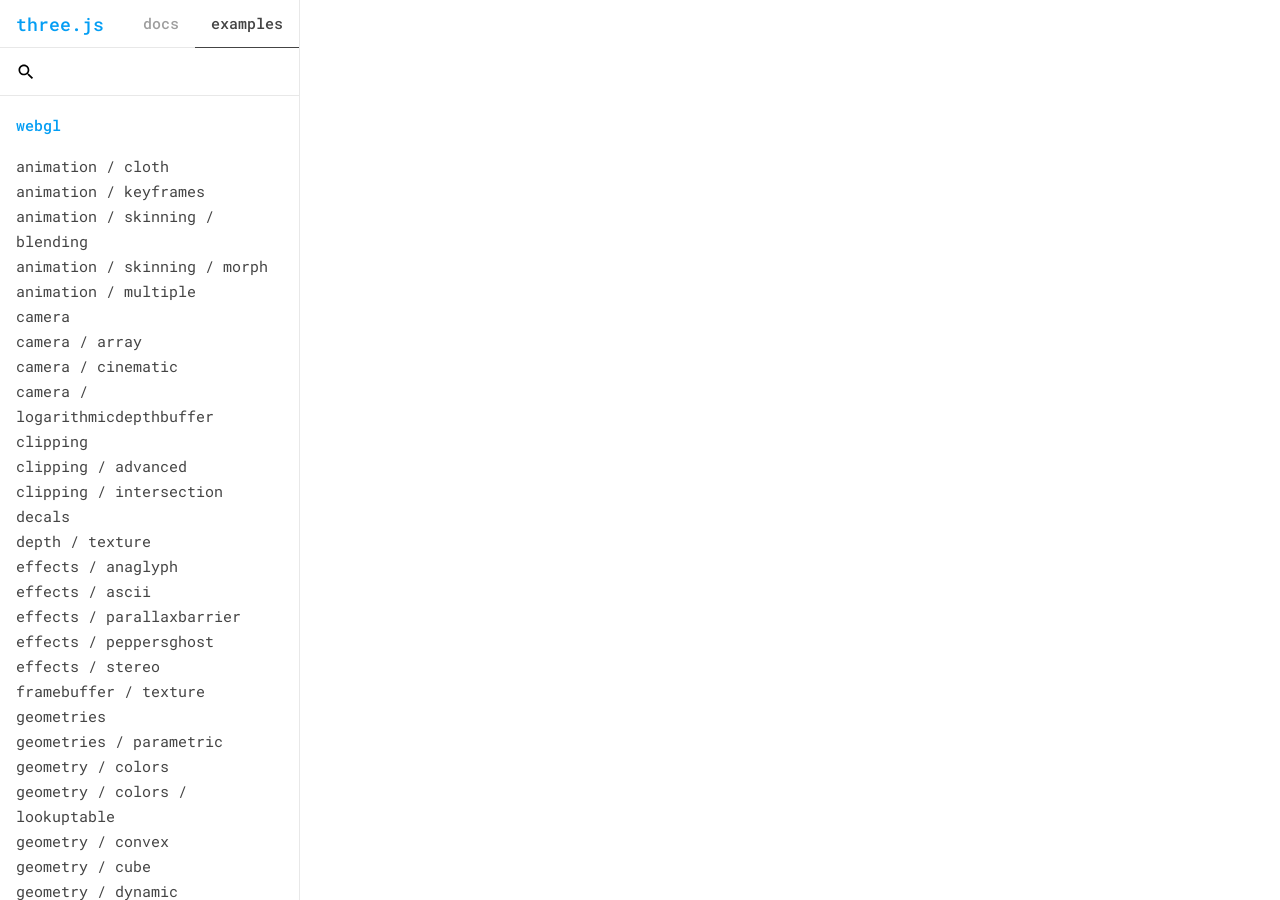
<file: three.js-master/examples/index.html>
<!DOCTYPE html>
<html lang="en">
	<head>
		<meta charset="utf-8">
		<title>three.js examples</title>
		<meta name="viewport" content="width=device-width, user-scalable=no, minimum-scale=1.0, maximum-scale=1.0">
		<link rel="shortcut icon" href="../files/favicon.ico" />
		<link rel="stylesheet" type="text/css" href="../files/main.css">
		<style>
			#panel #content .link {
				display: block;
			}
		</style>
	</head>
	<body>

		<div id="panel">

			<div id="header">
				<h1><a href="http://threejs.org">three.js</a></h1>

				<div id="sections">
					<a href="../docs/index.html#manual/introduction/Creating-a-scene">docs</a>
					<span class="selected">examples</span>
				</div>

				<div id="expandButton"></div>
			</div>

			<div id="panelScrim"></div>

			<div id="contentWrapper">

				<div id="inputWrapper">
					<input placeholder="" type="text" id="filter" autocorrect="off" autocapitalize="off" spellcheck="false" />
					<div id="exitSearchButton"></div>
				</div>

				<div id="content"></div>
			</div>

		</div>

		<iframe id="viewer" name="viewer" allowfullscreen allowvr onmousewheel=""></iframe>

		<a id="button" target="_blank"><img src="../files/ic_code_black_24dp.svg"></a>

		<script src="files.js"></script>

		<script>

		function extractQuery() {

			var p = window.location.search.indexOf( '?q=' );

			if ( p !== - 1 ) {

				return window.location.search.substr( 3 );

			}

			return '';

		}

		var panel = document.getElementById( 'panel' );
		var content = document.getElementById( 'content' );
		var viewer = document.getElementById( 'viewer' );

		var filterInput = document.getElementById( 'filter' );
		var exitSearchButton = document.getElementById( 'exitSearchButton' );

		var expandButton = document.getElementById( 'expandButton' );
		expandButton.addEventListener( 'click', function ( event ) {

			event.preventDefault();
			panel.classList.toggle( 'open' );

		} );

		var panelScrim = document.getElementById( 'panelScrim' );
		panelScrim.onclick = function ( event ) {

			event.preventDefault();
			panel.classList.toggle( 'open' );

		};

		// iOS iframe auto-resize workaround

		if ( /(iPad|iPhone|iPod)/g.test( navigator.userAgent ) ) {

			viewer.style.width = getComputedStyle( viewer ).width;
			viewer.style.height = getComputedStyle( viewer ).height;
			viewer.setAttribute( 'scrolling', 'no' );

		}

		var container = document.createElement( 'div' );
		content.appendChild( container );

		var viewSrcButton = document.getElementById( 'button' );
		viewSrcButton.style.display = 'none';

		var links = {};
		var selected = null;

		function createLink( file ) {

			var link = document.createElement( 'a' );
			link.className = 'link';
			link.href = file + '.html';
			link.textContent = getName( file );
			link.setAttribute( 'target', 'viewer' );
			link.addEventListener( 'click', function ( event ) {

				if ( event.button !== 0 || event.ctrlKey || event.altKey || event.metaKey ) return;

				selectFile( file );

			} );

			return link;

		}

		for ( var key in files ) {

			var section = files[ key ];

			var header = document.createElement( 'h2' );
			header.textContent = key;
			header.setAttribute( 'data-category', key );
			container.appendChild( header );

			for ( var i = 0; i < section.length; i ++ ) {

				var file = section[ i ];

				var link = createLink( file );
				container.appendChild( link );

				links[ file ] = link;

			}

		}

		function loadFile( file ) {

			selectFile( file );
			viewer.src = file + '.html';

		}

		function selectFile( file ) {

			if ( selected !== null ) links[ selected ].classList.remove( 'selected' );

			links[ file ].classList.add( 'selected' );

			window.location.hash = file;
			viewer.focus();

			panel.classList.remove( 'open' );

			selected = file;

			// Reveal "View source" button and set attributes to this example
			viewSrcButton.style.display = '';
			viewSrcButton.href = 'https://github.com/mrdoob/three.js/blob/master/examples/' + selected + '.html';
			viewSrcButton.title = 'View source code for ' + getName( selected ) + ' on GitHub';

		}

		if ( window.location.hash !== '' && links[ window.location.hash.substring( 1 ) ] ) {

			loadFile( window.location.hash.substring( 1 ) );

		}

		// filter
		filterInput.onfocus = function ( event ) {

			panel.classList.add( 'searchFocused' );

		};

		filterInput.onblur = function ( event ) {

			if ( filterInput.value === '' ) {

				panel.classList.remove( 'searchFocused' );

			}

		};

		exitSearchButton.onclick = function ( event ) {

			filterInput.value = '';
			updateFilter();
			panel.classList.remove( 'searchFocused' );

		};

		filterInput.addEventListener( 'input', function () {

			updateFilter();

		} );

		function updateFilter() {

			var v = filterInput.value;

			if ( v !== '' ) {

				window.history.replaceState( {}, '', '?q=' + v + window.location.hash );

			} else {

				window.history.replaceState( {}, '', window.location.pathname + window.location.hash );

			}

			var exp = new RegExp( v, 'gi' );

			for ( var key in files ) {

				var section = files[ key ];

				for ( var i = 0; i < section.length; i ++ ) {

					filterExample( section[ i ], exp );

				}

			}

			layoutList();

		}

		function filterExample( file, exp ) {

			var link = links[ file ];
			var name = getName( file );
			var res = file.match( exp );
			var text;

			if ( res && res.length > 0 ) {

				link.classList.remove( 'hidden' );

				for ( var i = 0; i < res.length; i ++ ) {

					text = name.replace( res[ i ], '<b>' + res[ i ] + '</b>' );

				}

				link.innerHTML = text;

			} else {

				link.classList.add( 'hidden' );
				link.innerHTML = name;

			}

		}

		function getName( file ) {

			var name = file.split( '_' );
			name.shift();
			return name.join( ' / ' );

		}

		function layoutList() {

			for ( var key in files ) {

				var collapsed = true;

				var section = files[ key ];

				for ( var i = 0; i < section.length; i ++ ) {

					var file = section[ i ];

					if ( links[ file ].classList.contains( 'hidden' ) === false ) {

						collapsed = false;
						break;

					}

				}

				var element = document.querySelector( 'h2[data-category="' + key + '"]' );

				if ( collapsed ) {

					element.classList.add( 'hidden' );

				} else {

					element.classList.remove( 'hidden' );

				}

			}

		}

		filterInput.value = extractQuery();
		updateFilter();

		</script>

	</body>
</html>
</file>
<file: three.js-master/files/main.css>
:root {
	--color-blue: #049EF4;
	--text-color: #444;
	--secondary-text-color: #9e9e9e;

	--font-size: 16px;
	--line-height: 26px;

	--border-style: 1px solid #E8E8E8;
	--header-height: 48px;
	--panel-width: 300px;
	--panel-padding: 16px;
	--icon-size: 20px;
}

@font-face {
	font-family: 'Roboto Mono';
	src: local('Roboto Mono'), local('RobotoMono-Regular'), url('../files/RobotoMono-Regular.woff2') format('woff2');
	font-style: normal;
	font-weight: 400;
}
@font-face {
	font-family: 'Roboto Mono';
	src: local('Roboto Mono Medium'), local('RobotoMono-Medium'), url('../files/RobotoMono-Medium.woff2') format('woff2');
	font-style: normal;
	font-weight: 500;
}

* {
	box-sizing: border-box;
	-webkit-font-smoothing: antialiased;
	-moz-osx-font-smoothing: grayscale;
}

html, body {
	height: 100%;
}

html {
	font-size: calc(var(--font-size) - 1px);
	line-height: calc(var(--line-height) - 1px);
}

body {
	font-family: 'Roboto Mono', monospace;
	margin: 0px;
	color: var(--text-color);
	background-color: #ffffff;
}

a {
	text-decoration: none;
}

h1 {
	font-size: 18px;
	line-height: 24px;
	font-weight: 500;
}

h2 {
	padding: 0;
	margin: 16px 0;
	font-size: calc(var(--font-size) - 1px);
	line-height: var(--line-height);
	font-weight: 500;
	color: var(--color-blue);
}

h3 {
	margin: 0;
	font-weight: 500;
	font-size: calc(var(--font-size) - 1px);
	line-height: var(--line-height);
	color: var(--secondary-text-color);
}

h1 a {
	color: var(--color-blue);
}

#header {
	display: flex;
	height: var(--header-height);
	border-bottom: var(--border-style);
	align-items: center;
}
#header h1 {
	padding-left: var(--panel-padding);
	flex: 1;
	display: flex;
	align-items: center;
	color: var(--color-blue);
}
#header #version {
	border: 1px solid var(--color-blue);
	color: var(--color-blue);
	border-radius: 4px;
	line-height: 16px;
	padding: 0px 2px;
	margin-left: 6px;
	font-size: .9rem;
}

#panel {
	position: fixed;
	z-index: 100;
	left: 0px;
	width: var(--panel-width);
	height: 100%;
	overflow: auto;
	border-right: var(--border-style);
	display: flex;
	flex-direction: column;
	transition: 0s 0s height;
}

	#panel #exitSearchButton {
		width: 48px;
		height: 48px;
		display: none;
		background-size: var(--icon-size);
		background-position: 50% 50%;
		background-repeat: no-repeat;
		background-image: url(../files/ic_close_black_24dp.svg);
		cursor: pointer;
		margin-right: 0px;
	}

	#panel.searchFocused #exitSearchButton {
		display: block;
	}

	#panel.searchFocused #language {
		display: none;
	}

	#panel.searchFocused #filter {
		background-image: none;
		padding-left: 0;
	}

	#panel #expandButton {
		width: 48px;
		height: 48px;
		margin-right: 4px;
		margin-left: 4px;
		display: none;
		cursor: pointer;
		background-size: var(--icon-size);
		background-position: 50% 50%;
		background-repeat: no-repeat;
		background-image: url(../files/ic_menu_black_24dp.svg);
	}

	#panel #sections {
		display: flex;
		justify-content: center;
		z-index: 1000;
		position: relative;
		height: 100%;
		align-items: center;
		font-weight: 500;
	}

	#panel #sections * {
		padding: 0 var(--panel-padding);
		height: 100%;
		position: relative;
		display: flex;
		justify-content: center;
		align-items: center;
	}
	#panel #sections .selected:after {
		content: "";
		position: absolute;
		left: 0;
		right: 0;
		bottom: -1px;
		border-bottom: 1px solid var(--text-color);
	}
	#panel #sections a {
		color: var(--secondary-text-color);
	}

	body.home #panel #sections {
		display: none;
	}

#panel #inputWrapper {
	display: flex;
	align-items: center;
	height: var(--header-height);
	padding: 0 0 0 var(--panel-padding);
	position: relative;
	background: white;
}
#panel #inputWrapper:after {
	position: absolute;
	left: 0;
	right: 0;
	bottom: 0;
	border-bottom: var(--border-style);
	content: "";
}

	#panel #filter {
		flex: 1;
		width: 100%;
		padding: 0 36px;
		font-size: 1rem;
		font-weight: 500;
		color: var(--text-color);
		outline: none;
		border: 0px;
		background-size: var(--icon-size);
		background-image: url(../files/ic_search_black_24dp.svg);
		background-position: 0 50%;
		background-repeat: no-repeat;
		font-family: 'Roboto Mono', monospace;
	}

	#panel #language {
		font-family: 'Roboto Mono', monospace;
		font-size: 1rem;
		line-height: 1rem;
		font-weight: 500;
		color: #444;
		border: 0px;
		background-image: url(ic_arrow_drop_down_black_24dp.svg);
		background-size: var(--icon-size);
		background-repeat: no-repeat;
		background-position: right center;
		background-color: white;
		padding: 2px 24px 4px 24px;
		-webkit-appearance: none;
		-moz-appearance: none;
		appearance: none;
		margin-right: 10px;
	}

		#panel #language:focus {
			outline: none;
		}

	#contentWrapper {
		flex: 1;
		overflow: hidden;
		display: flex;
		flex-direction: column;
		transform: translate3d(0,0,0);
	}
	#panel #content {
		flex: 1;
		overflow-y: auto;
		overflow-x: hidden;
		padding: 0 var(--panel-padding) var(--panel-padding) var(--panel-padding);
	}

		#panel #content ul {
			list-style-type: none;
			padding: 0px;
			margin: 0px 0 20px 0;
		}
		#panel #content ul li {
			margin: 1px 0;
		}

		#panel #content h2 {
			margin-top: 32px;
			border-top: var(--border-style);
			padding-top: 12px;
		}

		#panel #content h2:first-child {
			margin-top: 16px !important;
			border-top: none;
			padding-top: 0;
		}

		#panel #content a {
			position: relative;
			color: var(--text-color);
		}

		#panel #content a:hover,
		#panel #content a:hover .spacer,
		#panel #content .selected {
			color: var(--color-blue);
		}

		#panel #content .selected {
			text-decoration: underline;
		}

		#panel #content .hidden {
			display: none !important;
		}

		body.home #panel #content h2 {
			margin-bottom: 2px;
			padding-bottom: 0px;
			margin-top: 18px;
			border-top: none;
			padding-top: 6px;
		}

.spacer {
	color: var(--secondary-text-color);
	margin-left: 2px;
	padding-right: 2px;
}

#viewer,
iframe {
	position: absolute;
	border: 0px;
	left: 0;
	right: 0;
	width: 100%;
	height: 100%;
	overflow: auto;
}

#viewer {
	padding-left: var(--panel-width);
}

#button {
	position: fixed;
	bottom: 16px;
	right: 16px;

	padding: 12px;
	border-radius: 50%;
	margin-bottom: 0px;

	background-color: #FFF;
	opacity: .9;
	z-index: 999;

	box-shadow: 0 0 4px rgba(0,0,0,.15);
}
	#button:hover {
		cursor: pointer;
		opacity: 1;
	}
	#button img {
		display: block;
		width: var(--icon-size);
	}

	#button.text {
		border-radius: 25px;
		padding-right: 20px;
		padding-left: 20px;
		color: var(--color-blue);
		opacity: 1;
		font-weight: 500;
	}


#projects {
	display: grid;
	grid-template-columns: repeat(6, 1fr);
	line-height: 0;
}
#projects a {
	overflow: hidden;
}
#projects a img {
	width: 100%;
	transform: scale(1.0);
	transition: 0.15s transform;
}
#projects a:hover img {
	transform: scale(1.08);
}



@media all and ( min-width: 1500px ) {
	#projects {
		grid-template-columns: repeat(7, 1fr);
	}
}

@media all and ( min-width: 1700px ) {
	:root {
		--panel-width: 360px;
		--font-size: 18px;
		--line-height: 28px;
		--header-height: 56px;
		--icon-size: 24px;
	}
	#projects {
		grid-template-columns: repeat(8, 1fr);
	}
}

@media all and ( min-width: 1900px ) {

	#projects {
		grid-template-columns: repeat(9, 1fr);
	}

}

@media all and ( max-width: 1300px ) {
	#projects {
		grid-template-columns: repeat(6, 1fr);
	}
}

@media all and ( max-width: 1100px ) {
	#projects {
		grid-template-columns: repeat(5, 1fr);
	}
}

@media all and ( max-width: 900px ) {
	#projects {
		grid-template-columns: repeat(4, 1fr);
	}
}

@media all and ( max-width: 700px ) {
	#projects {
		grid-template-columns: repeat(3, 1fr);
	}
}


/* mobile */

@media all and ( max-width: 640px ) {

	:root {
		--header-height: 56px;
		--icon-size: 24px;
	}

	#projects {
		grid-template-columns: repeat(2, 1fr);
	}

	#panel #expandButton {
		display: block;
	}
	#panel {
		position: absolute;
		left: 0;
		top: 0;
		width: 100%;
		right: 0;
		z-index: 1000;
		overflow-x: hidden;
		transition: 0s 0s height;
		border: none;
		height: var(--header-height);
		transition: 0s 0.2s height;
	}
	#panel.open {
		height: 100%;
		transition: 0s 0s height;
	}

	#panelScrim {
		pointer-events: none;
		background-color: rgba(0,0,0,0);
		position: absolute;
		left: 0;
		right: 0;
		top: 0;
		bottom: 0;
		z-index: 1000;
		pointer-events: none;
		transition: .2s background-color;
	}
	#panel.open #panelScrim {
		pointer-events: auto;
		background-color: rgba(0,0,0,0.4);
	}

	#contentWrapper {
		position: absolute;
		right: 0;
		top: 0;
		bottom: 0;
		background: white;
		box-shadow: 0 0 8px rgba(0,0,0,.1);
		width: calc(100vw - 60px);
		max-width: 360px;
		z-index: 10000;
		transition: .25s transform;
		overflow-x: hidden;
		margin-right: -380px;
		line-height: 2rem;
	}
	#panel.open #contentWrapper {
		transform: translate3d(-380px, 0 ,0);
	}
	#viewer,
	iframe {
		left: 0;
		top: var(--header-height);
		width: 100%;
		height: calc(100% - var(--header-height));
	}
	#viewer {
		padding-left: 0;
	}
}
</file>
